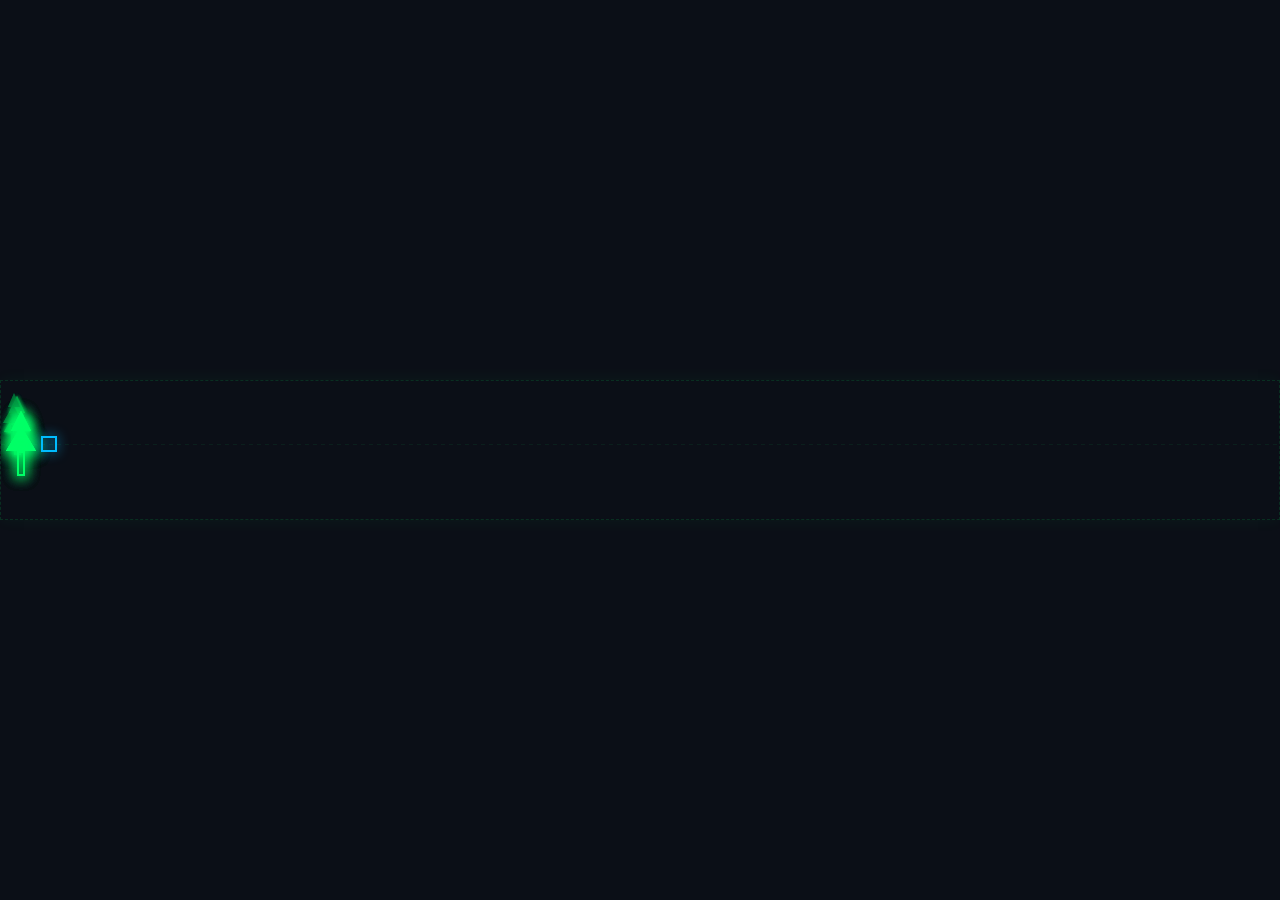
<file: animation1.html>
<!DOCTYPE html>
<html lang="en">
<head>
    <meta charset="UTF-8">
    <meta name="viewport" content="width=device-width, initial-scale=1.0, viewport-fit=cover">
    <title>Forest Animation</title>

    <style>
        * {
            box-sizing: border-box;
        }

        html,
        body {
            margin: 0;
            width: 100%;
            height: 100%;
            min-width: 0;
            min-height: 0;
            overflow: hidden;
            background: #0b0f17;
        }

        body {
            display: flex;
            justify-content: center;
            align-items: center;
        }

        .stage {
            position: relative;
            width: 100%;
            min-width: 0;
            height: 140px;
            overflow: hidden;
            background: #0b0f17;
            border: 1px dashed #00ff6622;
            box-shadow: 0 0 15px rgba(0, 255, 102, 0.05);
        }

        /* =========================
           PLAYER
           ========================= */

        .player {
            position: absolute;
            left: 40px;
            top: 55px;
            width: 16px;
            height: 16px;
            border: 2px solid #00bcff;
            filter: drop-shadow(0 0 6px #00bcff);
            z-index: 50;
            animation: creepForward 0.8s ease-in-out infinite alternate;
        }

        @keyframes creepForward {
            from {
                transform: translateX(0) scale(0.95);
            }

            to {
                transform: translateX(10px) scale(1.05);
            }
        }

        /* =========================
           TREE PARTS
           ========================= */

        .leaf-top {
            position: absolute;
            left: 10px;
            top: 0;
            width: 0;
            height: 0;
            border-left: 10px solid transparent;
            border-right: 10px solid transparent;
            border-bottom: 20px solid #00ff66;
            filter: drop-shadow(0 0 4px #00ff66);
        }

        .leaf-bottom {
            position: absolute;
            left: 5px;
            top: 15px;
            width: 0;
            height: 0;
            border-left: 15px solid transparent;
            border-right: 15px solid transparent;
            border-bottom: 25px solid #00ff66;
            filter: drop-shadow(0 0 4px #00ff66);
        }

        .trunk {
            position: absolute;
            left: 16px;
            top: 40px;
            width: 8px;
            height: 25px;
            border: 2px solid #00ff66;
            filter: drop-shadow(0 0 4px #00ff66);
        }

        /* =========================
           BACKGROUND FOREST
           ========================= */

        .background-forest {
            position: absolute;
            inset: 0;
            z-index: 2;
            pointer-events: none;
        }

        .background-tree {
            position: absolute;
            top: 15px;
            left: 0;
            width: 32px;
            height: 75px;
            opacity: 0.32;
            transform: translateX(0);
            animation: backgroundMove 9s linear infinite;
        }

        .background-tree .leaf-top {
            left: 8px;
            border-left-width: 8px;
            border-right-width: 8px;
            border-bottom: 17px solid #00b84f;
            filter: drop-shadow(0 0 2px #00b84f);
        }

        .background-tree .leaf-bottom {
            left: 3px;
            top: 14px;
            border-left-width: 13px;
            border-right-width: 13px;
            border-bottom-width: 22px;
            border-bottom-color: #00b84f;
            filter: drop-shadow(0 0 2px #00b84f);
        }

        .background-tree .trunk {
            left: 13px;
            top: 36px;
            width: 7px;
            height: 23px;
            border-color: #00b84f;
            filter: drop-shadow(0 0 2px #00b84f);
        }

        @keyframes backgroundMove {
            from {
                transform: translateX(110vw);
            }

            to {
                transform: translateX(-60px);
            }
        }

        /* All background trees stay on the SAME Y position */

        .background-tree:nth-child(1) {
            animation-delay: -0.2s;
            transform: scale(0.75);
        }

        .background-tree:nth-child(2) {
            animation-delay: -1.0s;
            transform: scale(0.85);
        }

        .background-tree:nth-child(3) {
            animation-delay: -1.8s;
            transform: scale(0.7);
        }

        .background-tree:nth-child(4) {
            animation-delay: -2.6s;
            transform: scale(0.9);
        }

        .background-tree:nth-child(5) {
            animation-delay: -3.4s;
            transform: scale(0.75);
        }

        .background-tree:nth-child(6) {
            animation-delay: -4.2s;
            transform: scale(0.85);
        }

        .background-tree:nth-child(7) {
            animation-delay: -5.0s;
            transform: scale(0.7);
        }

        .background-tree:nth-child(8) {
            animation-delay: -5.8s;
            transform: scale(0.9);
        }

        .background-tree:nth-child(9) {
            animation-delay: -6.6s;
            transform: scale(0.75);
        }

        .background-tree:nth-child(10) {
            animation-delay: -7.4s;
            transform: scale(0.85);
        }

        .background-tree:nth-child(11) {
            animation-delay: -8.2s;
            transform: scale(0.7);
        }

        .background-tree:nth-child(12) {
            animation-delay: -9.0s;
            transform: scale(0.9);
        }

        /* =========================
           EXTRA BACKGROUND TREES
           ========================= */

        .far-tree {
            position: absolute;
            top: 12px;
            width: 24px;
            height: 65px;
            opacity: 0.18;
            z-index: 1;
            animation: farTreeMove 12s linear infinite;
        }

        .far-tree .leaf-top {
            left: 7px;
            border-left-width: 6px;
            border-right-width: 6px;
            border-bottom-width: 14px;
            border-bottom-color: #008f42;
            filter: none;
        }

        .far-tree .leaf-bottom {
            left: 2px;
            top: 12px;
            border-left-width: 10px;
            border-right-width: 10px;
            border-bottom-width: 18px;
            border-bottom-color: #008f42;
            filter: none;
        }

        .far-tree .trunk {
            left: 10px;
            top: 32px;
            width: 5px;
            height: 20px;
            border-color: #008f42;
            filter: none;
        }

        @keyframes farTreeMove {
            from {
                transform: translateX(110vw);
            }

            to {
                transform: translateX(-50px);
            }
        }

        .far-tree:nth-child(1) {
            animation-delay: -1s;
        }

        .far-tree:nth-child(2) {
            animation-delay: -3s;
        }

        .far-tree:nth-child(3) {
            animation-delay: -5s;
        }

        .far-tree:nth-child(4) {
            animation-delay: -7s;
        }

        .far-tree:nth-child(5) {
            animation-delay: -9s;
        }

        .far-tree:nth-child(6) {
            animation-delay: -11s;
        }

        /* =========================
           FOREGROUND FOREST
           ========================= */

        .foreground-tree {
            position: absolute;
            top: 30px;
            left: 0;
            width: 40px;
            height: 80px;
            z-index: 20;
            animation: foregroundMove 5s linear infinite;
            pointer-events: none;
        }

        .foreground-tree .leaf-top {
            filter: drop-shadow(0 0 7px #00ff66);
        }

        .foreground-tree .leaf-bottom {
            filter: drop-shadow(0 0 8px #00ff66);
        }

        .foreground-tree .trunk {
            filter: drop-shadow(0 0 7px #00ff66);
        }

        @keyframes foregroundMove {
            from {
                transform: translateX(110vw);
            }

            to {
                transform: translateX(-60px);
            }
        }

        .foreground-tree-1 {
            animation-delay: -0.8s;
        }

        .foreground-tree-2 {
            animation-delay: -2.5s;
        }

        .foreground-tree-3 {
            animation-delay: -4.2s;
        }

        .foreground-tree-4 {
            animation-delay: -1.7s;
        }

        /* =========================
           GROUND LINE
           ========================= */

        .axis-line {
            position: absolute;
            top: 63px;
            left: 0;
            width: 100%;
            height: 1px;
            background:
                repeating-linear-gradient(
                    90deg,
                    #00ff6611,
                    #00ff6611 4px,
                    transparent 4px,
                    transparent 8px
                );
            z-index: 25;
        }
    </style>
</head>

<body>

    <div class="stage">

        <!-- Far background trees -->
        <div class="background-forest">

            <div class="far-tree">
                <div class="leaf-top"></div>
                <div class="leaf-bottom"></div>
                <div class="trunk"></div>
            </div>

            <div class="far-tree">
                <div class="leaf-top"></div>
                <div class="leaf-bottom"></div>
                <div class="trunk"></div>
            </div>

            <div class="far-tree">
                <div class="leaf-top"></div>
                <div class="leaf-bottom"></div>
                <div class="trunk"></div>
            </div>

            <div class="far-tree">
                <div class="leaf-top"></div>
                <div class="leaf-bottom"></div>
                <div class="trunk"></div>
            </div>

            <div class="far-tree">
                <div class="leaf-top"></div>
                <div class="leaf-bottom"></div>
                <div class="trunk"></div>
            </div>

            <div class="far-tree">
                <div class="leaf-top"></div>
                <div class="leaf-bottom"></div>
                <div class="trunk"></div>
            </div>

            <!-- Main background trees -->

            <div class="background-tree">
                <div class="leaf-top"></div>
                <div class="leaf-bottom"></div>
                <div class="trunk"></div>
            </div>

            <div class="background-tree">
                <div class="leaf-top"></div>
                <div class="leaf-bottom"></div>
                <div class="trunk"></div>
            </div>

            <div class="background-tree">
                <div class="leaf-top"></div>
                <div class="leaf-bottom"></div>
                <div class="trunk"></div>
            </div>

            <div class="background-tree">
                <div class="leaf-top"></div>
                <div class="leaf-bottom"></div>
                <div class="trunk"></div>
            </div>

            <div class="background-tree">
                <div class="leaf-top"></div>
                <div class="leaf-bottom"></div>
                <div class="trunk"></div>
            </div>

            <div class="background-tree">
                <div class="leaf-top"></div>
                <div class="leaf-bottom"></div>
                <div class="trunk"></div>
            </div>

            <div class="background-tree">
                <div class="leaf-top"></div>
                <div class="leaf-bottom"></div>
                <div class="trunk"></div>
            </div>

            <div class="background-tree">
                <div class="leaf-top"></div>
                <div class="leaf-bottom"></div>
                <div class="trunk"></div>
            </div>

            <div class="background-tree">
                <div class="leaf-top"></div>
                <div class="leaf-bottom"></div>
                <div class="trunk"></div>
            </div>

            <div class="background-tree">
                <div class="leaf-top"></div>
                <div class="leaf-bottom"></div>
                <div class="trunk"></div>
            </div>

            <div class="background-tree">
                <div class="leaf-top"></div>
                <div class="leaf-bottom"></div>
                <div class="trunk"></div>
            </div>

            <div class="background-tree">
                <div class="leaf-top"></div>
                <div class="leaf-bottom"></div>
                <div class="trunk"></div>
            </div>

        </div>

        <!-- Ground line -->
        <div class="axis-line"></div>

        <!-- Player -->
        <div class="player"></div>

        <!-- Foreground trees -->

        <div class="foreground-tree foreground-tree-1">
            <div class="leaf-top"></div>
            <div class="leaf-bottom"></div>
            <div class="trunk"></div>
        </div>

        <div class="foreground-tree foreground-tree-2">
            <div class="leaf-top"></div>
            <div class="leaf-bottom"></div>
            <div class="trunk"></div>
        </div>

        <div class="foreground-tree foreground-tree-3">
            <div class="leaf-top"></div>
            <div class="leaf-bottom"></div>
            <div class="trunk"></div>
        </div>

        <div class="foreground-tree foreground-tree-4">
            <div class="leaf-top"></div>
            <div class="leaf-bottom"></div>
            <div class="trunk"></div>
        </div>

    </div>

</body>
</html>
</file>
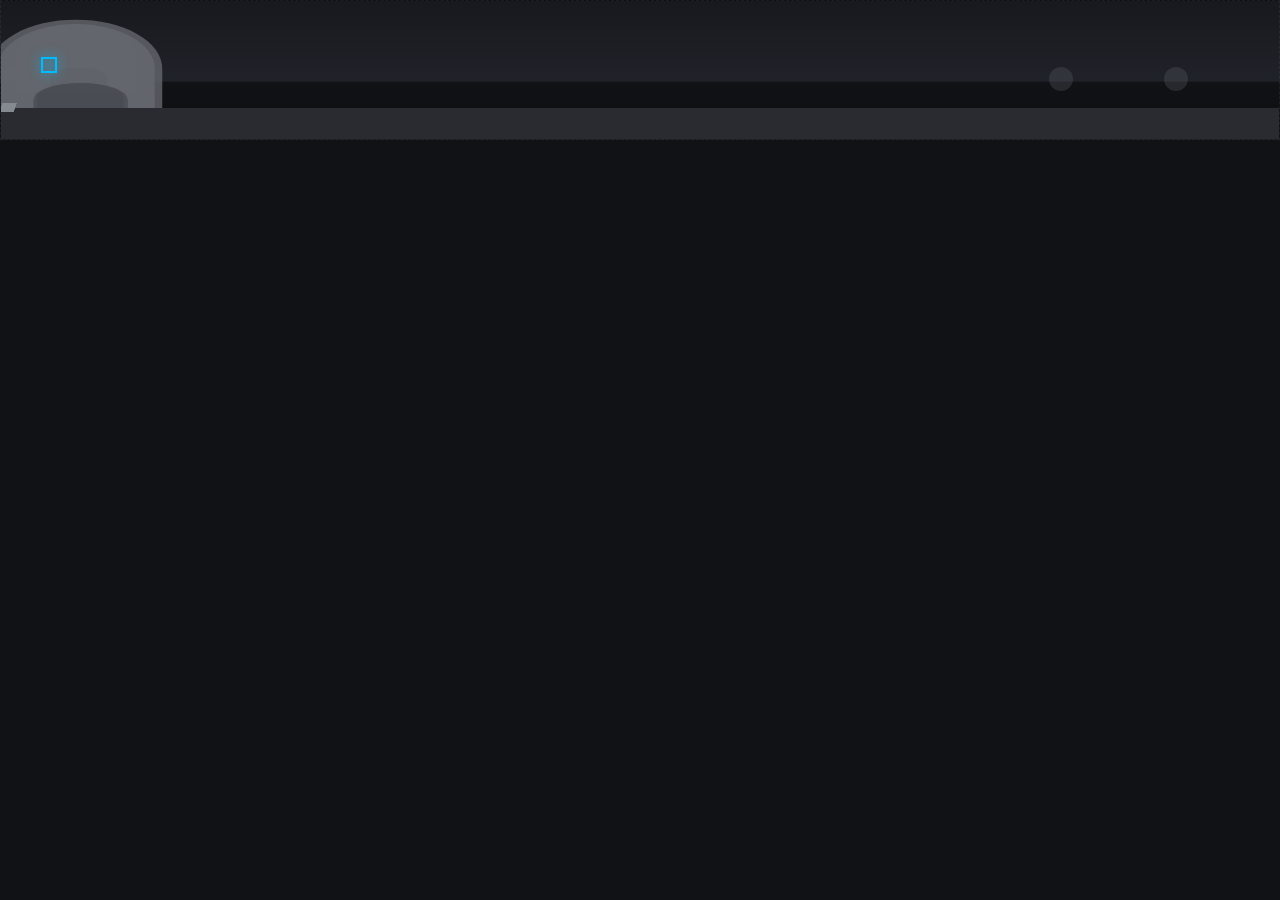
<file: animationAsh.html>
<!DOCTYPE html>
<html lang="en">
<head>
<meta charset="UTF-8">
<meta name="viewport" content="width=device-width, initial-scale=1.0, viewport-fit=cover">
<title>Ash Hills Animation</title>
<style>
*{box-sizing:border-box}
html,body{margin:0;width:100%;height:100%;overflow:hidden;background:#111216}
.stage{position:relative;width:100%;height:140px;overflow:hidden;background:linear-gradient(#17191e 0%,#202229 58%,#111216 59%,#0d0e11 100%);border:1px dashed #7c808922}
.player{position:absolute;left:40px;top:56px;width:16px;height:16px;border:2px solid #00bcff;filter:drop-shadow(0 0 6px #00bcff);z-index:50;animation:walk .8s ease-in-out infinite alternate}
@keyframes walk{from{transform:translateX(0) scale(.95)}to{transform:translateX(10px) scale(1.05)}}
.hills{position:absolute;inset:0;z-index:5;pointer-events:none}
.hill{position:absolute;bottom:28px;width:150px;height:85px;border-radius:60% 60% 0 0;background:#64676d;animation:hillMove 9s linear infinite}
.hill:after{content:"";position:absolute;left:25%;bottom:0;width:55%;height:35%;background:#4b4e54;border-radius:50% 50% 0 0}
.hill:nth-child(1){animation-delay:-1s;transform:scale(.8);opacity:.7}
.hill:nth-child(2){animation-delay:-3.5s;transform:scale(1.05);opacity:.9}
.hill:nth-child(3){animation-delay:-6s;transform:scale(.7);opacity:.55}
.hill:nth-child(4){animation-delay:-8s;transform:scale(1.15);opacity:.8}
@keyframes hillMove{from{transform:translateX(110vw)}to{transform:translateX(-190px)}}
.hill:nth-child(1),.hill:nth-child(3){bottom:38px}
.ash{position:absolute;bottom:0;left:0;width:100%;height:31px;background:#292b30;z-index:15}
.rock{position:absolute;bottom:27px;width:14px;height:9px;background:#858990;transform:skew(-20deg);z-index:25;animation:rockMove 5s linear infinite}
.rock:nth-child(1){animation-delay:-1s}.rock:nth-child(2){animation-delay:-2.7s}.rock:nth-child(3){animation-delay:-4.1s}.rock:nth-child(4){animation-delay:-.4s}
@keyframes rockMove{from{transform:translateX(110vw) skew(-20deg)}to{transform:translateX(-40px) skew(-20deg)}}
.smoke{position:absolute;bottom:48px;width:24px;height:24px;border-radius:50%;background:#777b82;opacity:.22;animation:smokeMove 4s ease-in-out infinite alternate}
.smoke:nth-child(1){left:72%;animation-delay:-1s}.smoke:nth-child(2){left:82%;animation-delay:-2s}.smoke:nth-child(3){left:91%;animation-delay:-3s}
@keyframes smokeMove{from{transform:translateY(4px) scale(.8)}to{transform:translateY(-12px) scale(1.2)}}
</style>
</head>
<body>
<div class="stage">
<div class="hills"><div class="hill"></div><div class="hill"></div><div class="hill"></div><div class="hill"></div></div>
<div class="smoke"></div><div class="smoke"></div><div class="smoke"></div>
<div class="rock"></div><div class="rock"></div><div class="rock"></div><div class="rock"></div>
<div class="ash"></div>
<div class="player"></div>
</div>
</body>
</html>
</file>
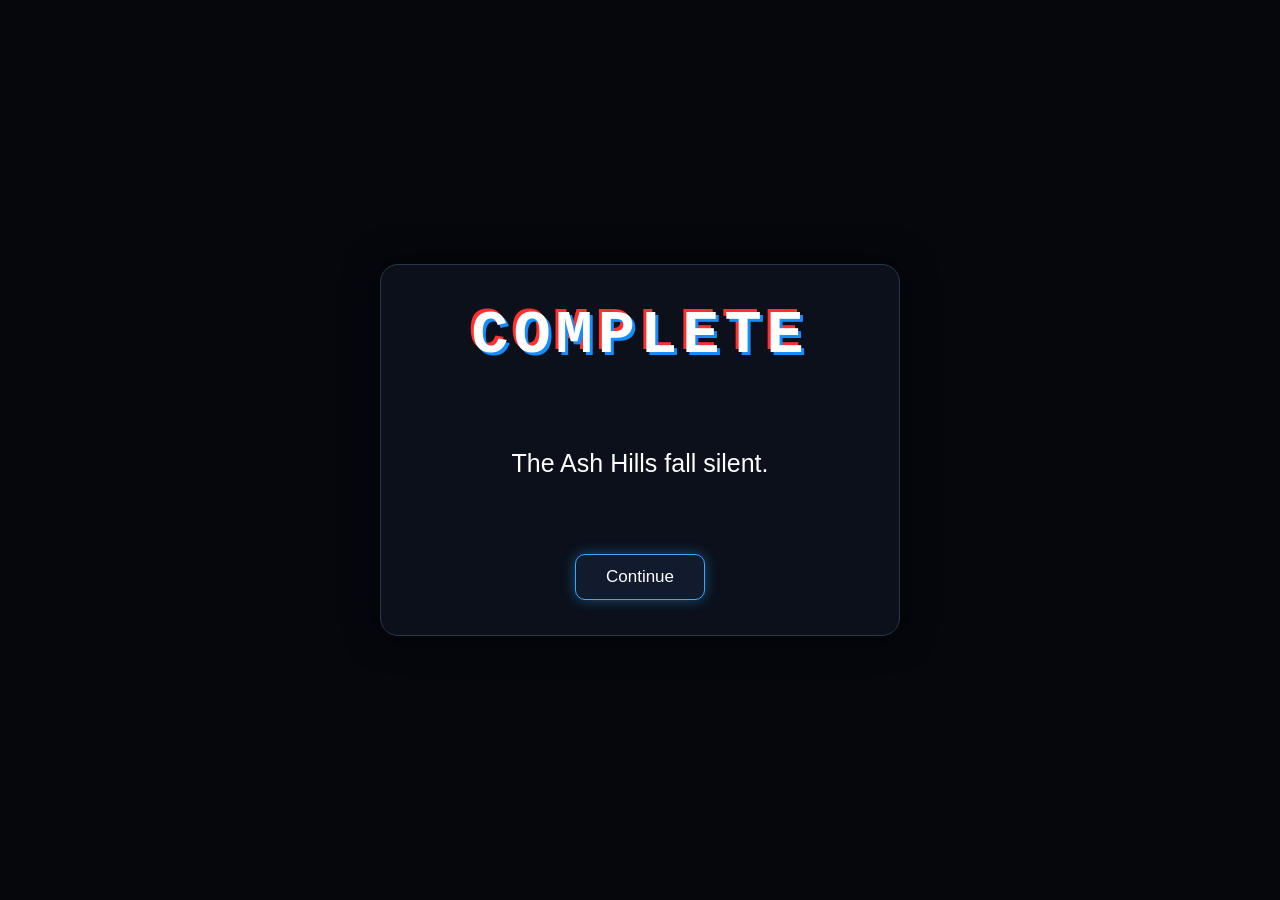
<file: ashHillsCutscene.html>
<!DOCTYPE html>
<html lang="en">
<head>
<meta charset="UTF-8">
<meta name="viewport" content="width=device-width, initial-scale=1.0">
<title>Ash Hills Complete</title>
<style>
*{box-sizing:border-box}
html,body{margin:0;width:100%;height:100%;overflow:hidden}
body{display:flex;align-items:center;justify-content:center;background:#05070d;color:#fff;font-family:Arial,sans-serif}
.cutscene{width:min(520px,92vw);text-align:center;padding:35px 24px;background:#0b101a;border:1px solid #29364a;border-radius:18px;box-shadow:0 0 35px rgba(0,0,0,.6)}
.title{font-family:"Courier New",monospace;font-size:clamp(34px,10vw,62px);font-weight:900;letter-spacing:5px;margin-bottom:28px;text-shadow:3px 3px #168cff, -3px -3px #ff3030}
.text{min-height:130px;display:flex;align-items:center;justify-content:center;font-size:clamp(18px,4.5vw,25px);line-height:1.5;margin-bottom:25px}
button{padding:12px 30px;border:1px solid #38a9ff;border-radius:10px;background:#111b2d;color:white;font-size:17px;cursor:pointer;box-shadow:0 0 14px rgba(56,169,255,.4)}
button:hover{background:#172641}
</style>
</head>
<body>
<div class="cutscene">
<div class="title">COMPLETE</div>
<div id="text" class="text">The Ash Hills fall silent.</div>
<button id="next" onclick="nextLine()">Continue</button>
</div>
<script>
const lines=[
"The Ash Hills fall silent.",
"You look back at the road you traveled.",
"The rescued civilian is safe.",
"You helped someone make it through the Ash Hills.",
"Your journey continues back in Oakshade Village.",
"This place is starting to feel like home."
];
let step=0;
function nextLine(){
 step++;
 if(step<lines.length){document.getElementById('text').textContent=lines[step];return;}
 if(parent&&typeof parent.finishAshHillsCutscene==='function')parent.finishAshHillsCutscene();
}
</script>
</body>
</html>
</file>
